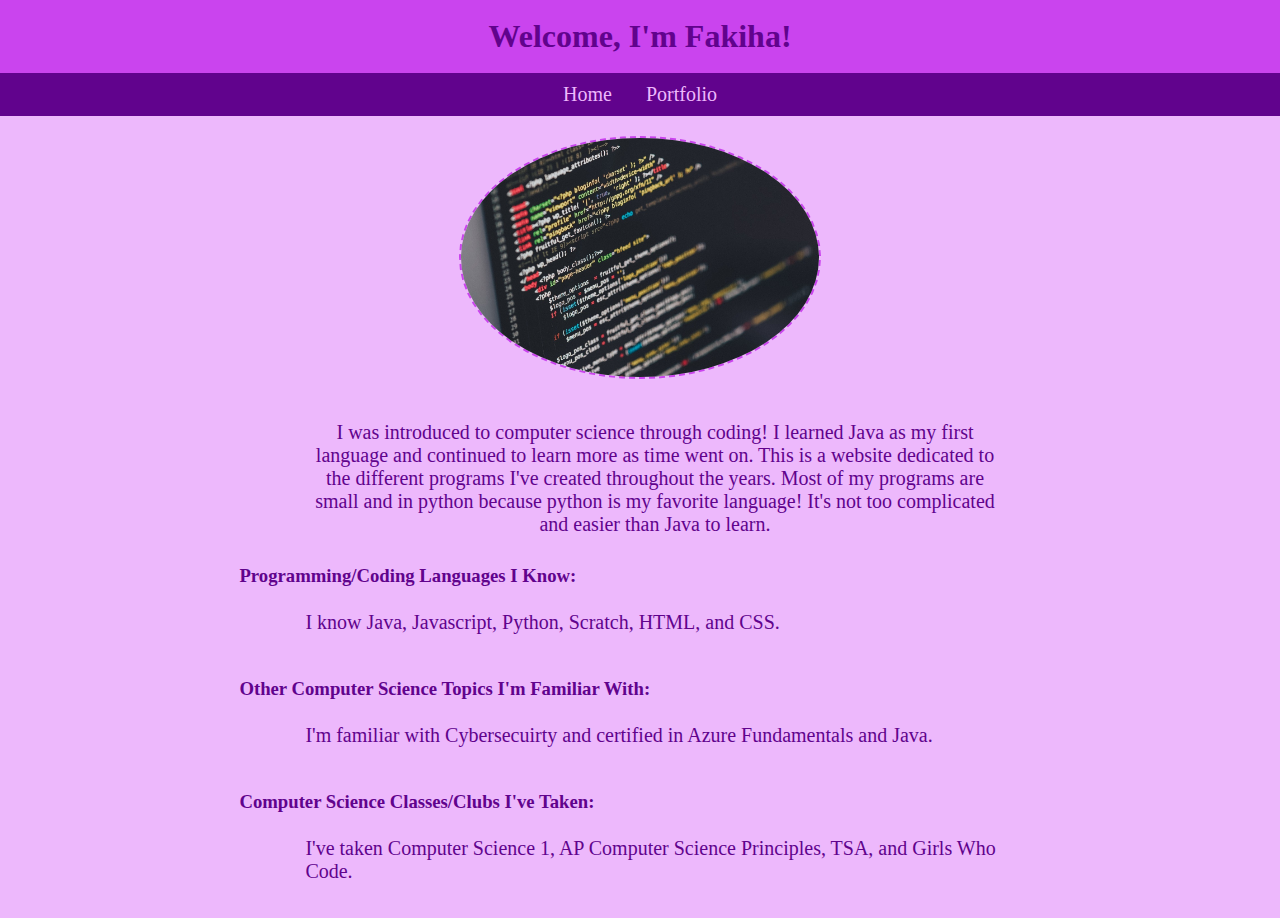
<file: index.html>
<!DOCTYPE html>
<html>
  <head>
    
    <title>YOUR NAME HERE</title>
    <meta charset="utf-8" />
	  <meta http-equiv="X-UA-Compatible" content="IE=edge" />
	  <meta name="viewport" content="width=device-width, initial-scale=1" />

	  <!-- link the webpage's stylesheet -->
	  <link rel="stylesheet" href="/style.css" />

	  <!-- link the webpage's JavaScript file -->
	  <script src="/script.js" defer></script>

  </head>
  
  <body>

    <header>
    <h1>Welcome, I'm Fakiha! </h1>
    
    </header>

    <nav>
      <ul>
        <li>
          <a href="index.html">Home</a>
        </li>
        <li>
       <a href="portfolio.html">Portfolio</a>   
        </li>
      </ul>
    </nav>

    <img id = "mainImg" src="assets/coding-min.jpg" alt="A picture of half of a computer from a side angle and slghtly blurred on the edges. It has bright, multicolored code on the computer screen with a grey wall behind it.">
    
  <main>
    <p class="intro"> I was introduced to computer science through coding! I learned Java as my first language and continued to learn more as time went on. This is a website dedicated to the different programs I've created throughout the years. Most of my programs are small and in python because python is my favorite language! It's not too complicated and easier than Java to learn.</p>
    <h3>
      Programming/Coding Languages I Know: </h3>
    <p> I know Java, Javascript, Python, Scratch, HTML, and CSS. </p>
    <h3> Other Computer Science Topics I'm Familiar With: </h3>
    <p> I'm familiar with Cybersecuirty and certified in Azure Fundamentals and Java.</p>
    <h3>Computer Science Classes/Clubs I've Taken: </h3>
    <p> I've taken Computer Science 1, AP Computer Science Principles, TSA, and Girls Who Code.</p>
  </main>
  </body>
</html>
</file>
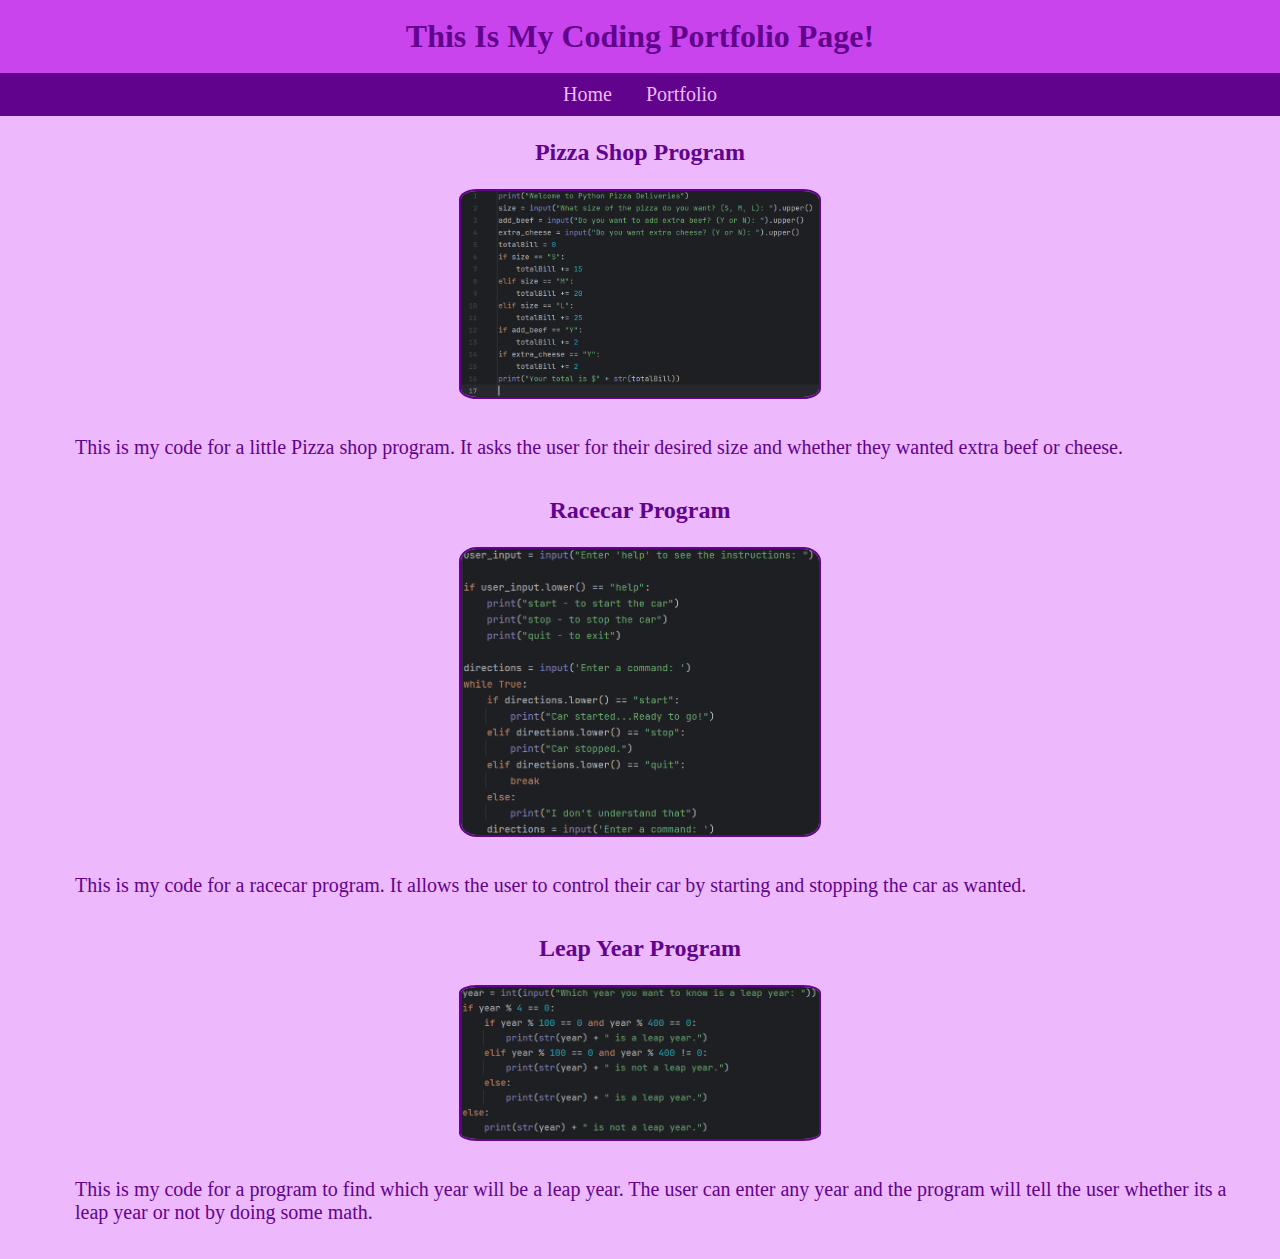
<file: portfolio.html>
<!DOCTYPE html>
<html>
  <head>
    
    <title>YOUR NAME HERE</title>
    <meta charset="utf-8" />
	  <meta http-equiv="X-UA-Compatible" content="IE=edge" />
	  <meta name="viewport" content="width=device-width, initial-scale=1" />

	  <!-- link the webpage's stylesheet -->
	  <link rel="stylesheet" href="/style.css" />

	  <!-- link the webpage's JavaScript file -->
	  <script src="/script.js" defer></script>

  </head>
  
  <body>
    
    <h1>This Is My Coding Portfolio Page!</h1>
    
    <nav>
      <ul>
        <li>
          <a href="index.html">Home</a>
        </li>
        <li>
       <a href="portfolio.html">Portfolio</a>   
        </li>
      </ul>
    </nav>
<h2> Pizza Shop Program</h2>
    <img src="assets/coding1.png" alt="A screen of an application with lines of code on it with different colors like purple, white, green, and blue and numbers on the left side counting each line. The code is made up of numbers and letters to program a pizza shop.">
    <p> This is my code for a little Pizza shop program. It asks the user for their desired size and whether they wanted extra beef or cheese. </p>
    <h2> Racecar Program</h2>
    <img src="assets/coding2.png" alt="A screen of an application with lines of code on it with different colors like purple, white, green, and blue and numbers on the left side counting each line. The code is made up of numbers and letters to program a racecar game.">
    <p> This is my code for a racecar program. It allows the user to control their car by starting and stopping the car as wanted. </p>
    <h2> Leap Year Program</h2>
    <img src="assets/coding3.png" alt="A screen of an application with lines of code on it with different colors like purple, white, green, and blue and numbers on the left side counting each line. The code is made up of numbers and letters to program a leap-year identifying program.">
    <p> This is my code for a program to find which year will be a leap year. The user can enter any year and the program will tell the user whether its a leap year or not by doing some math. </p>
    
  </body>
</html>
</file>
<file: style.css>
/* STYLE SECTIONING TAGS */
*{
  margin: 0px;
  padding: 0px;
}

body {
 background-color: #edb8fc; 
}

/* STYLE TEXT */

h1 {
  color: #61038d; font-family: Comic Sans MS, serif; text-align: center; background-color: #ca44ee; padding: 18px

}

h2 {
   color: #61038d; font-family: Comic Sans MS, serif; padding: 3px; margin-top: 20px; text-align: center;
}

h3 {
   color: #61038d; font-family: Comic Sans MS, serif; text-align: left; padding: 9px
}


p {
  color: #61038d; font-family: Times New Roman, sans-serif; font-size: 20px; text-width: 50%; text-align: left; margin-left: 75px; margin-bottom: 35px; margin-right:45px; margin-top:15px;
}

body {
  text-align: center;
}


.intro {
  color: #61038d; font-family: Times New Roman, sans-serif; font-size: 20px; text-width: 50%; text-align: center; margin-bottom: 20px; margin-top: 20px; 
}

main {
  margin-top: 0;
  margin-bottom: 0;
  margin-right: 18%;
  margin-left: 18%;
}

/* STYLE IMAGES */
#mainImg {
  border-radius: 50%; border:2px dashed #ca44ee; 
}
img {
  max-width: 28%; max-height: 28%; border-radius: 5%; border: 2px solid #61038d; margin-top: 20px; margin-bottom: 18px
}
/* STYLE NAV BAR */
ul {
  list-style-type: none;
  background-color: #61038d;
  overflow: hidden;
  padding: 10px;
}
li {
  display: inline; 
}
li a {
  color: #edb8fc;
  text-decoration: none;
  padding: 15px;
  font-size: 20px
}

li a:hover {
  background-color: #ca44ee
}
</file>
